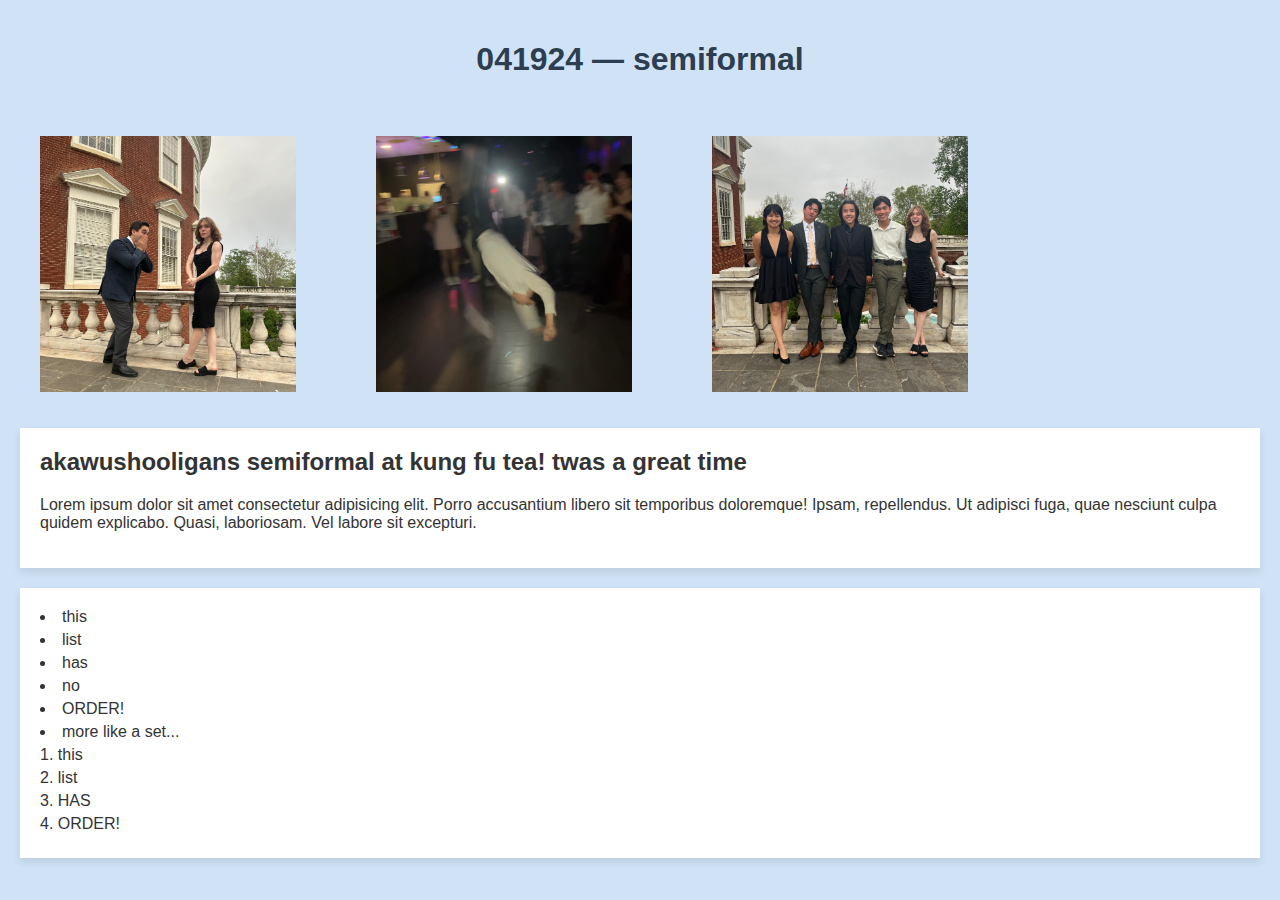
<file: posts/apr19.html>
<!DOCTYPE html>
<html lang="en">
<head>
    <meta charset="UTF-8">
    <meta name="viewport" content="width=device-width, initial-scale=1.0">
    <title>041924 post</title>
    <link rel="stylesheet" href="style.css">
</head>
<body>
    <header>
        <h1>041924 — semiformal</h1>
    </header>

    <main>
        <section class="image-gallery">
            <div class="row">
                <figure class="column">
                    <img src="../images/apr19-imgs/chandrew-flex.jpg" alt="Me and Chandrew">
                </figure>
                <figure class="column">
                    <img src="../images/apr19-imgs/johnny-flip.jpg" alt="Jonny being Jonny">
                </figure>
                <figure class="column">
                    <img src="../images/apr19-imgs/third-yrs.jpg" alt="Third year photo">
                </figure>
            </div>
        </section>

        <section class="text-content">
            <h2>akawushooligans semiformal at kung fu tea! twas a great time</h2>
            <p>
                Lorem ipsum dolor sit amet consectetur adipisicing elit. Porro accusantium libero sit temporibus doloremque! Ipsam, repellendus. Ut adipisci fuga, quae nesciunt culpa quidem explicabo. Quasi, laboriosam. Vel labore sit excepturi.
            </p>
        </section>

        <section class="list-section">
            <ul>
                <li>this</li>
                <li>list</li>
                <li>has</li>
                <li>no</li>
                <li>ORDER!</li>
                <li>more like a set...</li>
            </ul>

            <ol>
                <li>this</li>
                <li>list</li>
                <li>HAS</li>
                <li>ORDER!</li>
            </ol>
        </section>
    </main>

</body>
</html>
</file>
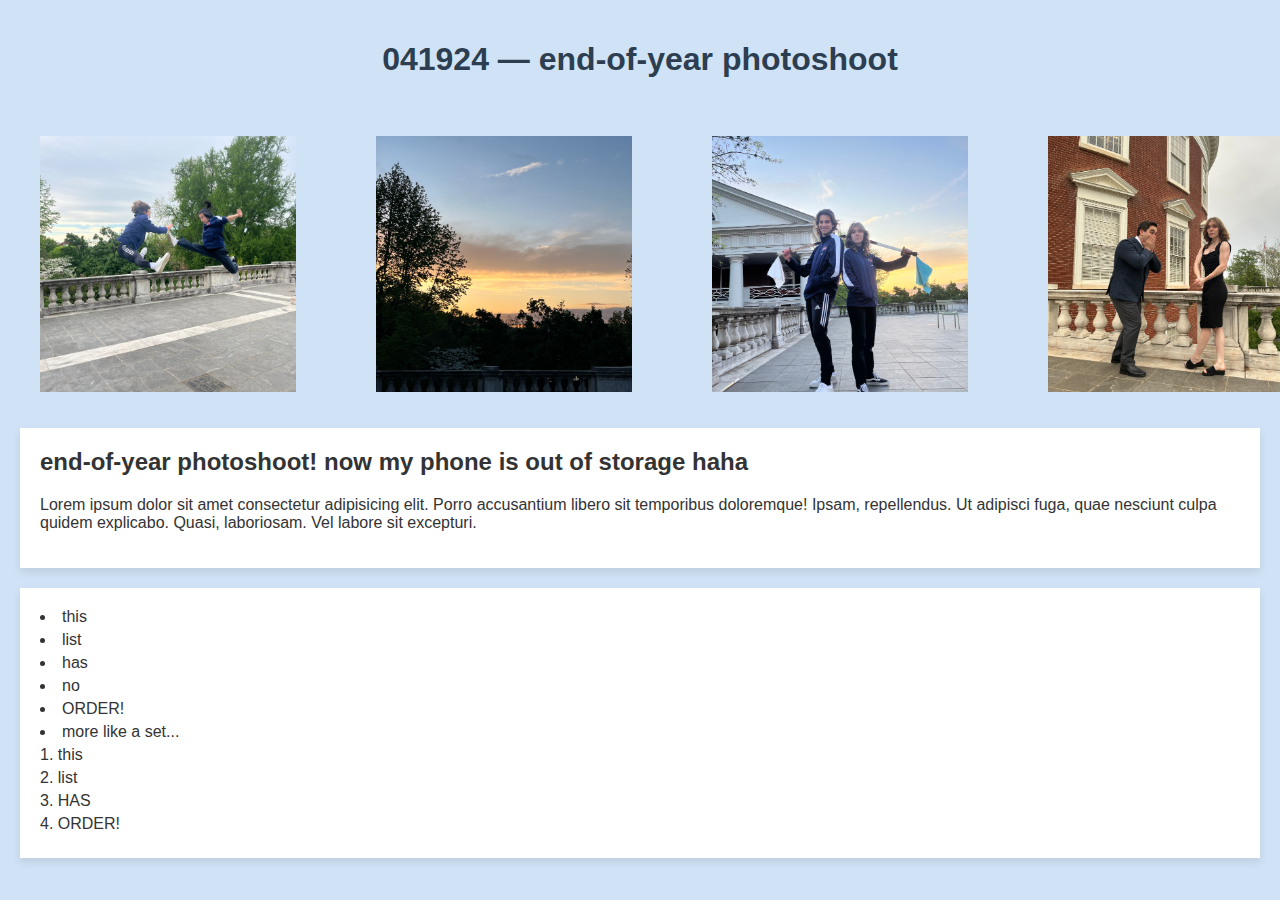
<file: posts/apr21.html>
<!DOCTYPE html>
<html lang="en">
<head>
    <meta charset="UTF-8">
    <meta name="viewport" content="width=device-width, initial-scale=1.0">
    <title>041924 post</title>
    <link rel="stylesheet" href="style.css">
</head>
<body>
    <header>
        <h1>041924 — end-of-year photoshoot</h1>
    </header>

    <main>
        <section class="image-gallery">
            <div class="row">
                <figure class="column">
                    <img src="../images/apr21-imgs/alex-and-evan.jpeg" alt="Evan and Alex">
                </figure>
                <figure class="column">
                    <img src="../images/apr21-imgs/sunset.jpeg" alt="Sunset">
                </figure>
                <figure class="column">
                    <img src="../images/apr21-imgs/jalex.jpeg" alt="Me and Alex">
                </figure>
                <figure class="column">
                    <img src="../images/apr19-imgs/chandrew-flex.jpg" alt="Me and Chandrew">
                </figure>
            </div>
        </section>

        <section class="text-content">
            <h2>end-of-year photoshoot! now my phone is out of storage haha</h2>
            <p>
                Lorem ipsum dolor sit amet consectetur adipisicing elit. Porro accusantium libero sit temporibus doloremque! Ipsam, repellendus. Ut adipisci fuga, quae nesciunt culpa quidem explicabo. Quasi, laboriosam. Vel labore sit excepturi.
            </p>
        </section>

        <section class="list-section">
            <ul>
                <li>this</li>
                <li>list</li>
                <li>has</li>
                <li>no</li>
                <li>ORDER!</li>
                <li>more like a set...</li>
            </ul>

            <ol>
                <li>this</li>
                <li>list</li>
                <li>HAS</li>
                <li>ORDER!</li>
            </ol>
        </section>
    </main>

</body>
</html>
</file>
<file: posts/style.css>
body {
    font-family: 'Verdana', sans-serif;
    color: #333;
    background-color: #d0e3f6; /* Light blue background */
    margin: 0;
    padding: 0;
}

header {
    text-align: center;
    color: #2c3e50;
    padding: 20px 0;
}

.image-gallery .row {
    display: flex;
    justify-content: start; /* Align images to the start of the row */
    align-items: start;
    flex-wrap: nowrap; /* Prevent wrapping to a new line */
    overflow-x: auto; /* Allows horizontal scrolling if overflow */
    margin: 0;
    padding: 0;
}

.image-gallery .column {
    flex: 0 0 20vw; /* Each image will take 20% of the viewport width */
    width: 20vw; /* Fixed width based on viewport width */
    height: 20vw; /* Height equal to the width to maintain square shape */
    overflow: hidden;
    position: relative;
}

.image-gallery img {
    width: 100%;
    height: 100%;
    object-fit: cover; /* Cover the area without distorting ratio */
    position: absolute;
    top: 0;
    left: 0;
}

.text-content, .list-section {
    margin: 20px;
    padding: 20px;
    background-color: #fff;
    box-shadow: 0 4px 8px rgba(0,0,0,0.1);
}

ul, ol {
    margin: 0;
    padding: 0;
    list-style-position: inside;
}

li {
    margin-bottom: 5px;
}

h2 {
    margin-top: 0;
}
</file>
